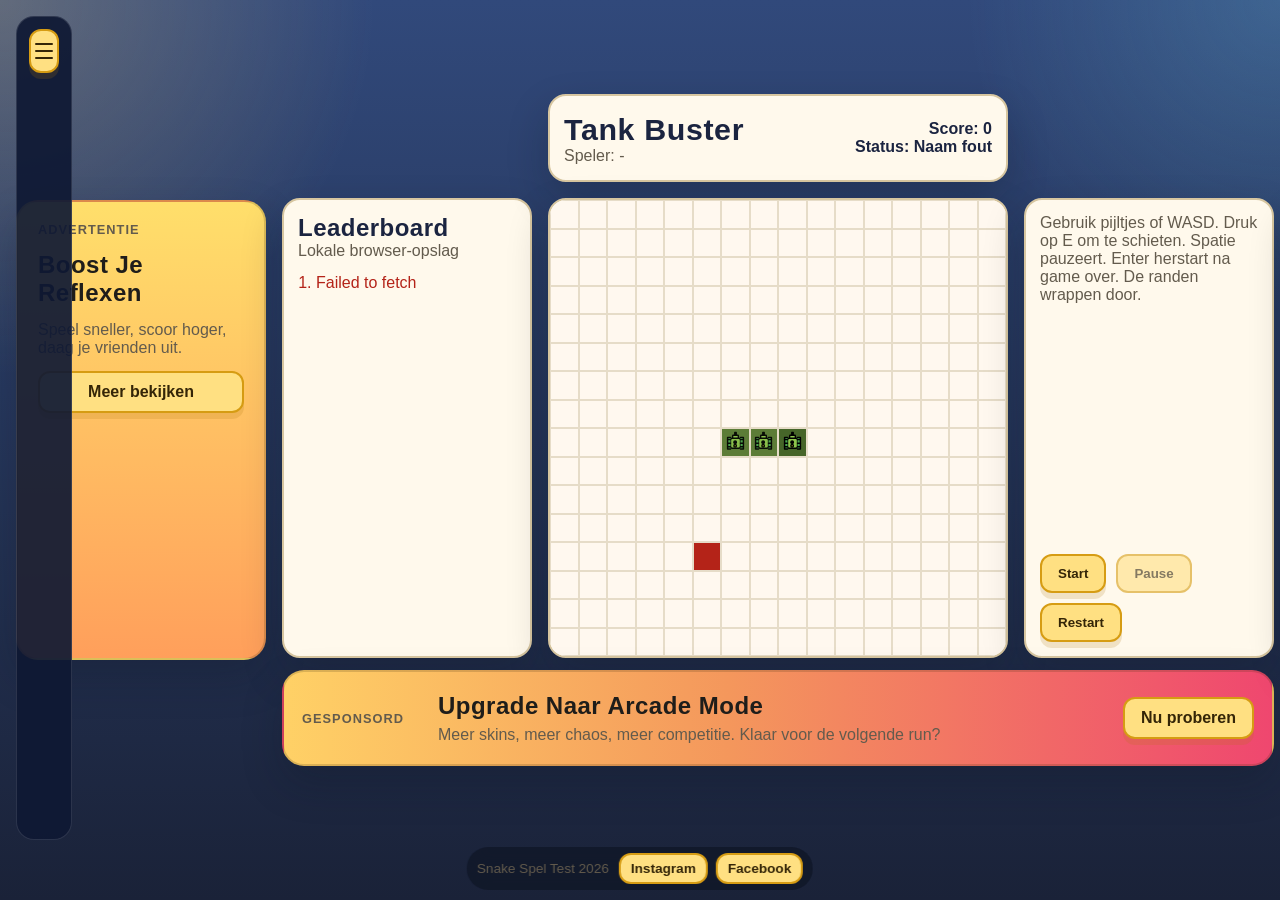
<file: index.html>
<!doctype html>
<html lang="nl">
  <head>
    <meta charset="utf-8">
    <meta name="viewport" content="width=device-width, initial-scale=1">
    <title>Tank Buster</title>
    <link rel="stylesheet" href="./styles.css">
  </head>
  <body>
    <aside class="side-menu" data-menu>
      <button class="menu-toggle" type="button" aria-expanded="false" aria-controls="site-nav" data-menu-toggle>
        <span></span>
        <span></span>
        <span></span>
      </button>
      <nav id="site-nav" class="menu-links" aria-label="Hoofdmenu">
        <a href="./index.html" class="menu-link is-active">Home</a>
        <a href="./over-ons.html" class="menu-link">Over ons</a>
        <a href="./uitleg.html" class="menu-link">Uitleg</a>
      </nav>
    </aside>

    <main class="app">
      <section class="page-shell">
        <aside class="ad-rail ad-rail-left" aria-label="Advertentie links">
          <div class="ad-banner ad-banner-vertical">
            <p class="ad-label">Advertentie</p>
            <h2>Boost Je Reflexen</h2>
            <p>Speel sneller, scoor hoger, daag je vrienden uit.</p>
            <a href="#" class="ad-cta">Meer bekijken</a>
          </div>
        </aside>

        <section class="center-stack">
          <section class="layout">
            <aside class="sidebar">
              <section class="leaderboard" aria-labelledby="leaderboard-title">
                <div class="leaderboard-header">
                  <div>
                    <h2 id="leaderboard-title">Leaderboard</h2>
                    <p id="leaderboard-mode" class="leaderboard-mode">Lokale browser-opslag</p>
                  </div>
                </div>
                <div class="leaderboard-scroll">
                  <ol id="leaderboard-list" class="leaderboard-list"></ol>
                </div>
              </section>
            </aside>

            <div class="status">
              <div>
                <h1>Tank Buster</h1>
                <p class="player-label">Speler: <span id="player-name">-</span></p>
              </div>
              <div class="stats">
                <p>Score: <span id="score">0</span></p>
                <p>Status: <span id="state">Ready</span></p>
              </div>
            </div>

            <div id="board" class="board" aria-label="Tank Buster speelveld" role="grid"></div>

            <div class="hint-card">
              <p class="hint">
                Gebruik pijltjes of WASD. Druk op E om te schieten. Spatie pauzeert. Enter herstart na game over. De randen wrappen door.
              </p>
              <div class="actions">
                <button id="start-button" type="button">Start</button>
                <button id="pause-button" type="button">Pause</button>
                <button id="restart-button" type="button">Restart</button>
              </div>
            </div>

            <div class="controls" aria-label="On-screen controls">
              <button class="control" data-direction="up" type="button" aria-label="Move up">Up</button>
              <div class="control-row">
                <button class="control" data-direction="left" type="button" aria-label="Move left">Left</button>
                <button class="control" data-direction="down" type="button" aria-label="Move down">Down</button>
                <button class="control" data-direction="right" type="button" aria-label="Move right">Right</button>
              </div>
            </div>
          </section>

          <section class="ad-banner ad-banner-horizontal" aria-label="Advertentie onderaan">
            <p class="ad-label">Gesponsord</p>
            <div class="ad-copy">
              <h2>Upgrade Naar Arcade Mode</h2>
              <p>Meer skins, meer chaos, meer competitie. Klaar voor de volgende run?</p>
            </div>
            <a href="#" class="ad-cta">Nu proberen</a>
          </section>
        </section>

        <aside class="ad-rail ad-rail-right" aria-label="Advertentie rechts">
          <div class="ad-banner ad-banner-vertical alt">
            <p class="ad-label">Advertentie</p>
            <h2>Daily Challenge</h2>
            <p>Elke dag een nieuw highscore-doel. Durf jij het aan?</p>
            <a href="#" class="ad-cta">Doe mee</a>
          </div>
        </aside>
      </section>
    </main>

    <footer class="site-footer">
      <p>Snake Spel Test 2026</p>
      <nav class="footer-links" aria-label="Social media">
        <a href="">Instagram</a>
        <a href="">Facebook</a>
      </nav>
    </footer>

    <script src="./config.js"></script>
    <script src="./site.js"></script>
    <script type="module" src="./main.js"></script>
  </body>
</html>
</file>
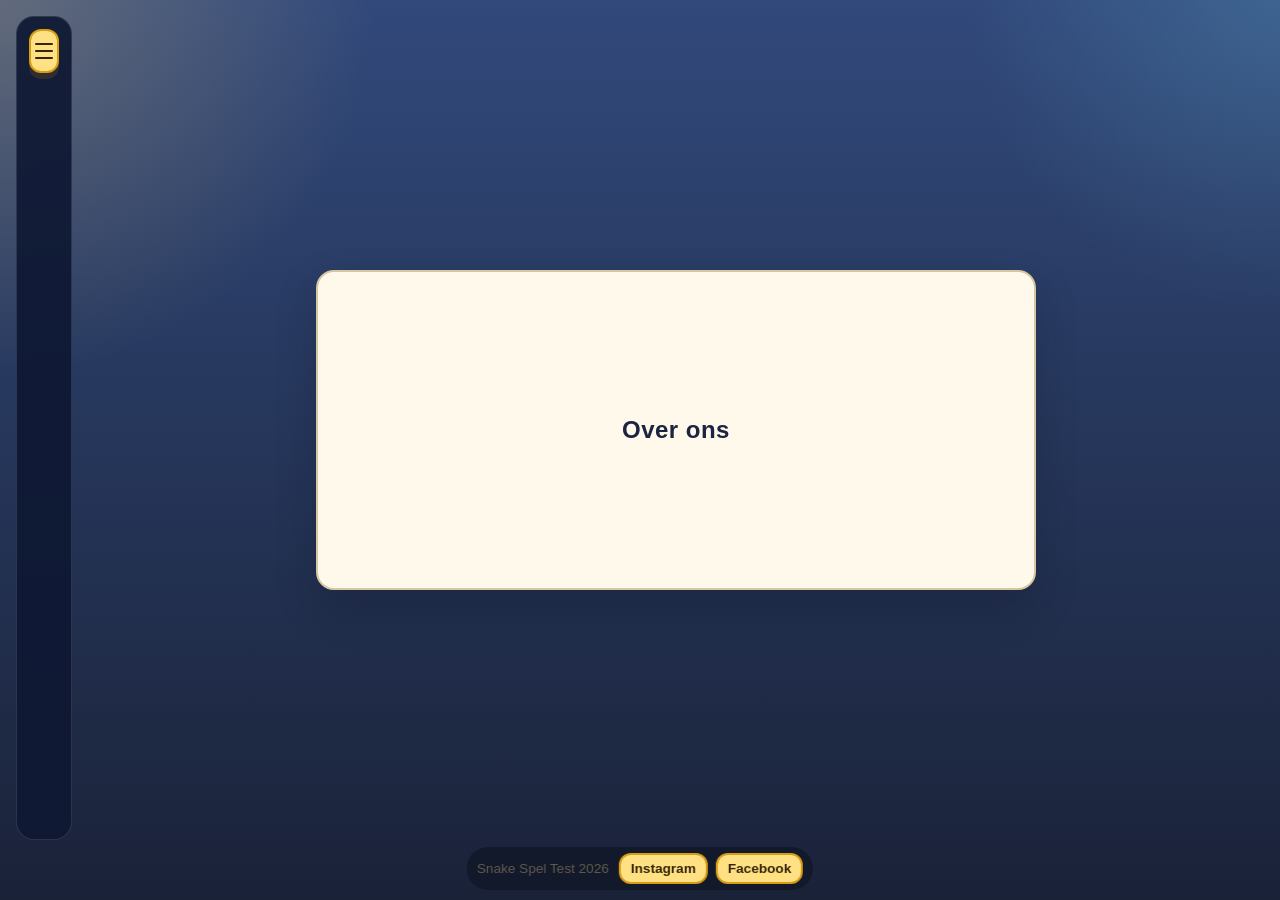
<file: over-ons.html>
<!doctype html>
<html lang="nl">
  <head>
    <meta charset="utf-8">
    <meta name="viewport" content="width=device-width, initial-scale=1">
    <title>Over ons</title>
    <link rel="stylesheet" href="./styles.css">
  </head>
  <body>
    <aside class="side-menu" data-menu>
      <button class="menu-toggle" type="button" aria-expanded="false" aria-controls="site-nav" data-menu-toggle>
        <span></span>
        <span></span>
        <span></span>
      </button>
      <nav id="site-nav" class="menu-links" aria-label="Hoofdmenu">
        <a href="./index.html" class="menu-link">Home</a>
        <a href="./over-ons.html" class="menu-link is-active">Over ons</a>
        <a href="./uitleg.html" class="menu-link">Uitleg</a>
      </nav>
    </aside>

    <main class="page-placeholder-wrap">
      <section class="page-placeholder">
        <h1>Over ons</h1>
      </section>
    </main>

    <footer class="site-footer">
      <p>Snake Spel Test 2026</p>
      <nav class="footer-links" aria-label="Social media">
        <a href="">Instagram</a>
        <a href="">Facebook</a>
      </nav>
    </footer>

    <script src="./site.js"></script>
  </body>
</html>
</file>
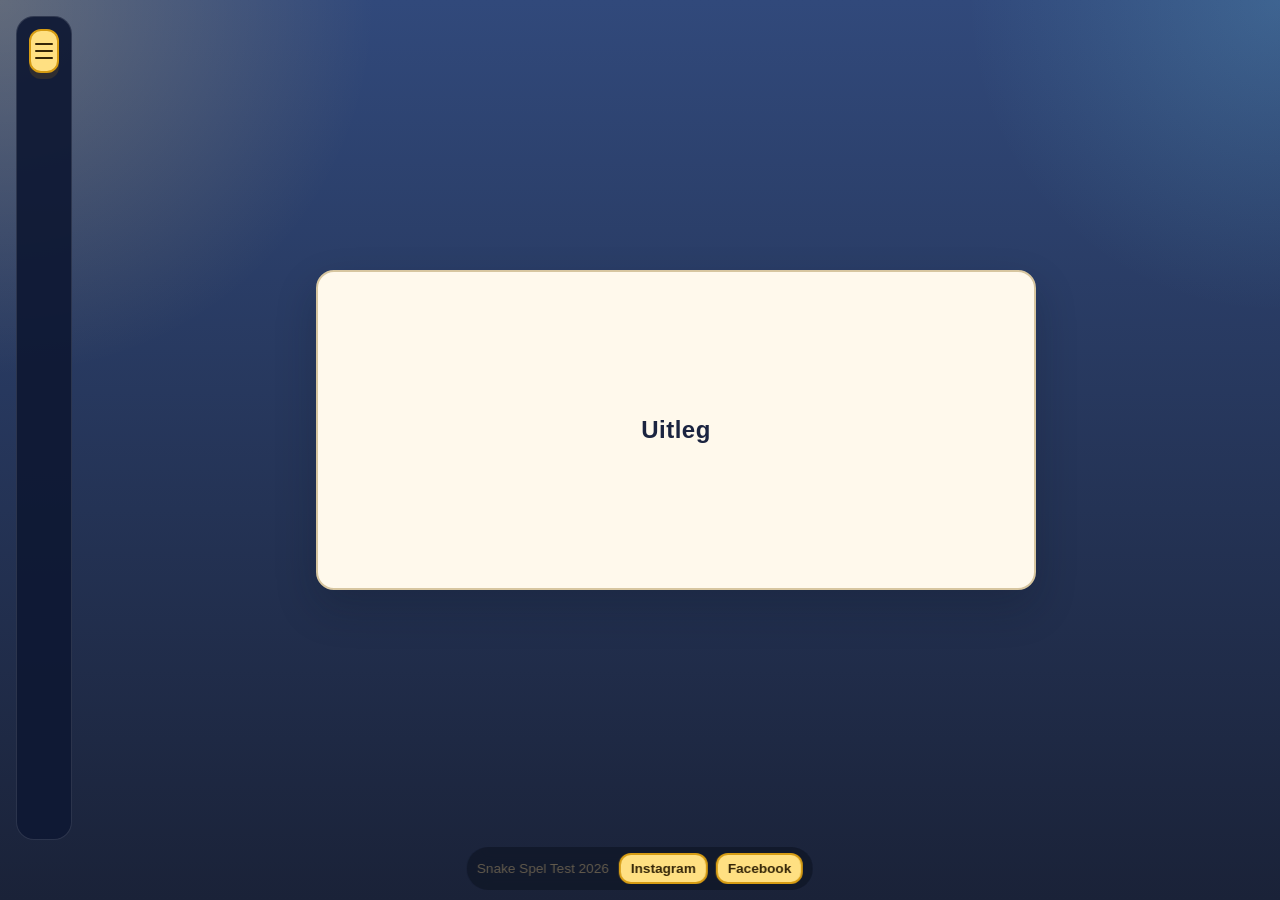
<file: uitleg.html>
<!doctype html>
<html lang="nl">
  <head>
    <meta charset="utf-8">
    <meta name="viewport" content="width=device-width, initial-scale=1">
    <title>Uitleg</title>
    <link rel="stylesheet" href="./styles.css">
  </head>
  <body>
    <aside class="side-menu" data-menu>
      <button class="menu-toggle" type="button" aria-expanded="false" aria-controls="site-nav" data-menu-toggle>
        <span></span>
        <span></span>
        <span></span>
      </button>
      <nav id="site-nav" class="menu-links" aria-label="Hoofdmenu">
        <a href="./index.html" class="menu-link">Home</a>
        <a href="./over-ons.html" class="menu-link">Over ons</a>
        <a href="./uitleg.html" class="menu-link is-active">Uitleg</a>
      </nav>
    </aside>

    <main class="page-placeholder-wrap">
      <section class="page-placeholder">
        <h1>Uitleg</h1>
      </section>
    </main>

    <footer class="site-footer">
      <p>Snake Spel Test 2026</p>
      <nav class="footer-links" aria-label="Social media">
        <a href="">Instagram</a>
        <a href="">Facebook</a>
      </nav>
    </footer>

    <script src="./site.js"></script>
  </body>
</html>
</file>
<file: styles.css>
:root {
  --page-bg: #1a2238;
  --page-bg-accent: #31497b;
  --panel-bg: #fff9ec;
  --panel-border: #d7c6a0;
  --panel-shadow: 0 18px 40px rgba(14, 20, 35, 0.24);
  --title-color: #1b2440;
  --muted-color: #635b4d;
  --button-bg: #ffe082;
  --button-border: #d69c13;
  --button-text: #342507;
  --ad-bg: linear-gradient(180deg, #ffdf6b 0%, #ff9f5b 100%);
  --ad-bg-alt: linear-gradient(180deg, #7bdff6 0%, #4d96ff 100%);
  --ad-text: #1f1d1a;
  --layout-gap: 16px;
  --side-width: 280px;
  --board-width: 500px;
  --status-height: 88px;
  --footer-height: 44px;
  --menu-collapsed-width: 56px;
  --menu-expanded-width: 200px;
  --tank-sprite: url("data:image/svg+xml,%3Csvg xmlns='http://www.w3.org/2000/svg' viewBox='0 0 64 64'%3E%3Cg fill='none' stroke='%23000000' stroke-width='4' stroke-linejoin='round' stroke-linecap='round'%3E%3Crect x='18' y='20' width='28' height='28' rx='5' fill='%238ec64d'/%3E%3Crect x='24' y='12' width='16' height='8' rx='2' fill='%238ec64d'/%3E%3Cpath d='M30 12V4h4v8'/%3E%3Cpath d='M18 18H10v32h8' fill='%2349aa4f'/%3E%3Cpath d='M46 18h8v32h-8' fill='%2349aa4f'/%3E%3Cpath d='M18 24H10M18 34H10M18 44H10M54 24h-8M54 34h-8M54 44h-8'/%3E%3Ccircle cx='31' cy='31' r='3.5' fill='%23000000'/%3E%3Ccircle cx='31' cy='41' r='3.5' fill='%23e4d22e'/%3E%3C/g%3E%3C/svg%3E");
}

* {
  box-sizing: border-box;
}

html {
  height: 100%;
}

body {
  min-height: 100%;
  margin: 0;
  overflow: hidden;
  font-family: "Trebuchet MS", Verdana, sans-serif;
  background:
    radial-gradient(circle at top left, rgba(255, 215, 126, 0.24), transparent 24%),
    radial-gradient(circle at top right, rgba(123, 223, 246, 0.18), transparent 20%),
    linear-gradient(180deg, var(--page-bg-accent) 0%, var(--page-bg) 100%);
  color: var(--title-color);
}

body.menu-open {
  --menu-width: var(--menu-expanded-width);
}

body:not(.menu-open) {
  --menu-width: var(--menu-collapsed-width);
}

button,
.ad-cta,
.footer-links a,
.menu-link,
.menu-toggle {
  appearance: none;
  border: 2px solid var(--button-border);
  background: var(--button-bg);
  color: var(--button-text);
  border-radius: 12px;
  padding: 10px 16px;
  cursor: pointer;
  font-weight: 700;
  text-decoration: none;
  display: inline-flex;
  align-items: center;
  justify-content: center;
  box-shadow: 0 6px 0 rgba(174, 118, 11, 0.18);
}

button:disabled {
  cursor: not-allowed;
  opacity: 0.6;
  box-shadow: none;
}

.side-menu {
  position: fixed;
  top: 16px;
  left: 16px;
  bottom: calc(var(--footer-height) + 16px);
  width: var(--menu-width);
  background: rgba(15, 24, 52, 0.92);
  border: 1px solid rgba(255, 255, 255, 0.12);
  border-radius: 18px;
  padding: 12px;
  display: flex;
  flex-direction: column;
  gap: 14px;
  z-index: 20;
  overflow: hidden;
  transition: width 180ms ease;
}

.menu-toggle {
  width: 100%;
  min-height: 44px;
  padding: 8px;
  flex-direction: column;
  gap: 5px;
}

.menu-toggle span {
  width: 18px;
  height: 2px;
  background: var(--button-text);
  border-radius: 99px;
}

.menu-links {
  display: flex;
  flex-direction: column;
  gap: 10px;
  opacity: 0;
  pointer-events: none;
  transition: opacity 120ms ease;
}

body.menu-open .menu-links {
  opacity: 1;
  pointer-events: auto;
}

.menu-link {
  justify-content: flex-start;
  width: 100%;
}

.menu-link.is-active {
  background: #fff1b8;
}

.app,
.page-placeholder-wrap {
  min-height: 100vh;
  display: flex;
  align-items: center;
  justify-content: center;
  padding: 16px 16px calc(var(--footer-height) + 12px);
}

.page-shell {
  width: min(100%, 1644px);
  display: grid;
  grid-template-columns: var(--side-width) auto var(--side-width);
  gap: var(--layout-gap);
  align-items: center;
}

.center-stack {
  width: calc((var(--side-width) * 2) + var(--board-width) + (var(--layout-gap) * 2));
  max-width: 100%;
  display: grid;
  gap: 12px;
}

.layout {
  width: 100%;
  display: grid;
  grid-template-columns: var(--side-width) var(--board-width) var(--side-width);
  grid-template-areas:
    ". status ."
    "sidebar board hint";
  gap: var(--layout-gap);
  align-items: start;
  justify-content: center;
}

.status,
.controls,
.hint-card,
.leaderboard,
.page-placeholder {
  background: var(--panel-bg);
  border: 2px solid var(--panel-border);
  border-radius: 18px;
  padding: 14px;
  box-shadow: var(--panel-shadow);
}

.status {
  grid-area: status;
  width: var(--board-width);
  min-height: var(--status-height);
  display: flex;
  align-items: center;
  justify-content: space-between;
  gap: 12px;
}

.status h1,
.leaderboard h2,
.ad-banner h2,
.page-placeholder h1 {
  margin: 0;
  font-family: "Arial Rounded MT Bold", "Trebuchet MS", sans-serif;
  letter-spacing: 0.02em;
}

.status h1 {
  font-size: 1.9rem;
}

.player-label,
.stats p,
.hint,
.leaderboard-mode,
.ad-label,
.ad-banner p,
.site-footer p,
.page-placeholder p {
  margin: 0;
}

.leaderboard-mode,
.player-label,
.hint,
.ad-label,
.ad-banner p,
.leaderboard-date,
.site-footer,
.page-placeholder p {
  color: var(--muted-color);
}

.stats {
  text-align: right;
  font-weight: 700;
}

.sidebar {
  grid-area: sidebar;
  width: var(--side-width);
}

.board {
  grid-area: board;
  display: grid;
  grid-template-columns: repeat(16, 1fr);
  width: var(--board-width);
  aspect-ratio: 1 / 1;
  background: #fffdf7;
  border: 2px solid var(--panel-border);
  border-radius: 18px;
  overflow: hidden;
  box-shadow: var(--panel-shadow);
}

.cell {
  border: 1px solid #e6dcc8;
  background: #fff8ef;
  display: grid;
  place-items: center;
}

.tank-cell {
  background: #5c7c37;
}

.tank-head {
  background: #466529;
}

.tank-sprite {
  width: 88%;
  height: 88%;
  background-image: var(--tank-sprite);
  background-repeat: no-repeat;
  background-position: center;
  background-size: contain;
}

.tank-body .tank-sprite {
  opacity: 0.9;
}

.tank-cell.direction-up .tank-sprite {
  transform: rotate(-90deg);
}

.tank-cell.direction-down .tank-sprite {
  transform: rotate(90deg);
}

.tank-cell.direction-left .tank-sprite {
  transform: rotate(180deg);
}

.tank-cell.direction-right .tank-sprite {
  transform: rotate(0deg);
}

.projectile-dot {
  width: 24%;
  height: 24%;
  border-radius: 999px;
  background: #101010;
}

.target-cell {
  background: #b42318;
}

.cell.bonus,
.cell.bonus-gold {
  background: #f3c644;
}

.cell.bonus-blue {
  background: #4c7dd9;
}

.hint-card,
.leaderboard,
.ad-banner-vertical {
  width: var(--side-width);
  height: var(--board-width);
}

.hint-card {
  grid-area: hint;
  display: flex;
  flex-direction: column;
  gap: 16px;
}

.leaderboard {
  display: flex;
  flex-direction: column;
}

.leaderboard-header {
  display: flex;
  justify-content: space-between;
  align-items: center;
  gap: 12px;
  margin-bottom: 14px;
  flex: 0 0 auto;
}

.leaderboard-scroll {
  min-height: 0;
  overflow-y: auto;
  padding-right: 6px;
}

.leaderboard-list {
  margin: 0;
  padding-left: 18px;
  display: grid;
  gap: 12px;
}

.leaderboard-entry {
  display: flex;
  justify-content: space-between;
  align-items: flex-start;
  gap: 12px;
}

.leaderboard-meta {
  display: grid;
  gap: 4px;
}

.leaderboard-name {
  font-weight: 700;
}

.leaderboard-date {
  font-size: 0.9rem;
}

.leaderboard-score {
  font-weight: 900;
  min-width: 24px;
  text-align: right;
}

.leaderboard-empty,
.leaderboard-error {
  color: var(--muted-color);
}

.leaderboard-error {
  color: #b42318;
}

.actions {
  display: flex;
  gap: 10px;
  flex-wrap: wrap;
  margin-top: auto;
}

.controls,
.control-row {
  display: none;
}

.ad-rail,
.ad-banner-vertical {
  width: var(--side-width);
}

.ad-banner {
  border-radius: 22px;
  border: 2px solid rgba(59, 40, 6, 0.18);
  color: var(--ad-text);
  box-shadow: var(--panel-shadow);
}

.ad-banner-vertical {
  padding: 20px;
  background: var(--ad-bg);
  display: grid;
  align-content: start;
  gap: 14px;
}

.ad-banner-vertical.alt {
  background: var(--ad-bg-alt);
}

.ad-banner-horizontal {
  width: calc(var(--board-width) + (var(--side-width) * 2) + (var(--layout-gap) * 2));
  max-width: 100%;
  min-height: 96px;
  padding: 14px 18px;
  background: linear-gradient(90deg, #ffd166 0%, #f4975c 45%, #ef476f 100%);
  display: grid;
  grid-template-columns: 120px 1fr auto;
  align-items: center;
  gap: var(--layout-gap);
  border-radius: 22px;
  border: 2px solid rgba(59, 40, 6, 0.18);
  color: var(--ad-text);
  box-shadow: var(--panel-shadow);
}

.ad-label {
  font-size: 0.8rem;
  text-transform: uppercase;
  letter-spacing: 0.08em;
  font-weight: 700;
}

.ad-copy {
  display: grid;
  gap: 6px;
}

.site-footer {
  position: fixed;
  left: 50%;
  bottom: 10px;
  transform: translateX(-50%);
  display: flex;
  align-items: center;
  gap: 10px;
  padding: 6px 10px;
  border-radius: 999px;
  background: rgba(14, 20, 35, 0.62);
  backdrop-filter: blur(10px);
  z-index: 15;
  font-size: 0.85rem;
}

.footer-links {
  display: flex;
  gap: 8px;
}

.footer-links a {
  padding: 6px 10px;
  box-shadow: none;
}

.page-placeholder-wrap {
  padding-left: calc(var(--menu-width) + 32px);
}

.page-placeholder {
  width: min(720px, calc(100vw - var(--menu-width) - 64px));
  min-height: 320px;
  display: grid;
  place-items: center;
}

@media (max-width: 1599px) {
  :root {
    --side-width: 250px;
    --board-width: 460px;
  }
}

@media (max-width: 1279px) {
  body {
    overflow: auto;
  }

  .app,
  .page-placeholder-wrap {
    min-height: auto;
    padding: 16px 16px 72px;
  }

  .page-shell,
  .center-stack,
  .layout {
    grid-template-columns: 1fr;
    grid-template-areas: none;
    width: min(100%, var(--board-width));
  }

  .status,
  .board,
  .sidebar,
  .leaderboard,
  .hint-card,
  .ad-banner-horizontal,
  .ad-rail,
  .ad-banner-vertical,
  .page-placeholder {
    width: 100%;
    height: auto;
  }

  .status,
  .board,
  .sidebar,
  .hint-card {
    grid-area: auto;
  }

  .board {
    max-width: 100%;
  }

  .leaderboard-scroll {
    max-height: 320px;
  }

  .ad-banner-horizontal {
    grid-template-columns: 1fr;
  }

  .controls {
    display: grid;
    justify-items: center;
    gap: 8px;
    width: 100%;
  }

  .control-row {
    display: flex;
    gap: 8px;
  }

  .side-menu {
    bottom: auto;
    height: auto;
  }
}
</file>
